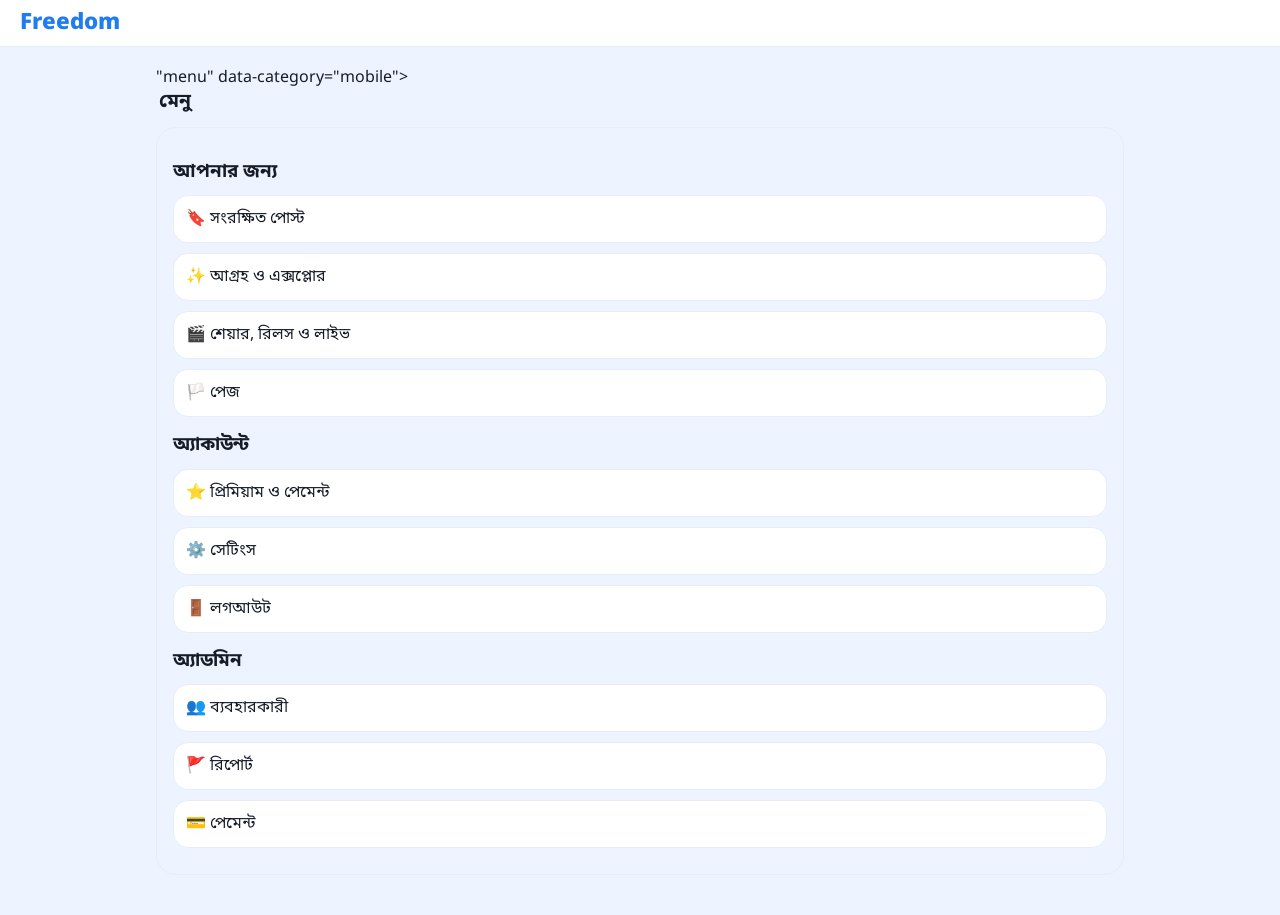
<file: index.html>
<!DOCTYPE html>
<html lang="bn">
<head>
<meta charset="UTF-8">
<meta name="viewport" content="width=device-width, initial-scale=1">
<title>Freedom | সোশ্যাল মিডিয়া প্রোটোটাইপ</title>
<link rel="preconnect" href="https://fonts.googleapis.com">
<link rel="preconnect" href="https://fonts.gstatic.com" crossorigin>
<link href="https://fonts.googleapis.com/css2?family=Noto+Sans+Bengali:wght@400;500;600;700;800&display=swap" rel="stylesheet">
<link rel="stylesheet" href="styles.css">
<script src="script.js" defer></script>
</head>
<body>
<header class="nav">
  <a class="brand" href="#/home" aria-label="Freedom হোম">Freedom</a>
  <nav class="tabs" aria-label="প্রধান মেনু">
    <a href="#/home" data-tab="home"><span aria-hidden="true">🏠</span>হোম</a>
    <a href="#/search" data-tab="search"><span aria-hidden="true">🔍</span>অনুসন্ধান</a>
    <a href="#/messages" data-tab="messages"><span aria-hidden="true">💬</span>মেসেজ</a>
    <a href="#/market" data-tab="market"><span aria-hidden="true">🛍️</span>মার্কেটপ্লেস</a>
    <a href="#/menu" data-tab="menu"><span aria-hidden="true">☰</span>মেনু</a>
  </nav>
</header>

<main class="screen-grid">
  <section class="screen-card" data-page=  <section class="screen-card" data-page="login" data-category="mobile"><h2 class="screen-header" tabindex="-1">লগইন</h2>
    <div class="phone auth">
      <p class="auth-logo">Freedom</p>
      <p class="subtle">আপনার কথা, আপনার ভাষায়</p>
      <form class="form" data-auth="login" novalidate>
        <label>ইউজারনেম বা ইমেইল<input name="lname" autocomplete="username" required></label>
        <label>পাসওয়ার্ড <button type="button" class="link-btn" data-action="showpw" aria-pressed="false">👁 দেখুন</button><input id="login-pass" name="lpass" type="password" autocomplete="current-password" required></label>
        <button class="btn primary block">লগইন</button>
      </form>
    </div></section>

  <section class="screen-card" data-page="logout" data-category="mobile"><h2 class="screen-header" tabindex="-1">লগআউট</h2>
    <div class="phone auth">
      <p class="auth-logo" aria-hidden="true">🚪</p>
      <h3><span data-user></span>, লগআউট করতে চান?</h3>
      <p class="subtle">লগআউট করলে আবার লগইন করতে হবে।</p>
      <button class="btn primary block" data-action="logout">হ্যাঁ, লগআউট করুন</button>
      <button class="btn block" data-action="back">না, ফিরে যান</button>
    </div></section>"menu" data-category="mobile"><h2 class="screen-header" tabindex="-1">মেনু</h2>
    <div class="phone"><h3>আপনার জন্য</h3>
      <a class="panel" href="#/saved">🔖 সংরক্ষিত পোস্ট</a>
      <a class="panel" href="#/interests">✨ আগ্রহ ও এক্সপ্লোর</a>
      <a class="panel" href="#/share">🎬 শেয়ার, রিলস ও লাইভ</a>
      <a class="panel" href="#/page">🏳️ পেজ</a>
      <h3>অ্যাকাউন্ট</h3>
      <a class="panel" href="#/premium">⭐ প্রিমিয়াম ও পেমেন্ট</a>
      <a class="panel" href="#/settings">⚙️ সেটিংস</a>   
      <a class="panel" href="#/logout">🚪 লগআউট</a>
      <h3>অ্যাডমিন</h3>
      <a class="panel" href="#/admin-users">👥 ব্যবহারকারী</a>
      <a class="panel" href="#/admin-reports">🚩 রিপোর্ট</a>
      <a class="panel" href="#/admin-payments">💳 পেমেন্ট</a>
    </div></section>

  <section class="screen-card" data-page="saved" data-category="mobile"><h2 class="screen-header" tabindex="-1">সংরক্ষিত পোস্ট</h2>
    <div class="phone"><div class="toprow"><button class="back" data-action="back" aria-label="পেছনে যান">←</button><strong>সংরক্ষিত পোস্ট</strong><span aria-hidden="true">🔖</span></div><div data-list="posts"></div></div></section>

  <section class="screen-card" data-page="search" data-category="mobile"><h2 class="screen-header" tabindex="-1">অনুসন্ধান ও ফলো</h2>
    <div class="phone">
      <input class="search" id="people-search" type="search" placeholder="ঢাকা খুঁজুন" aria-label="মানুষ বা পেজ খুঁজুন">
      <div class="chips" data-chips="people">
        <button class="chip active" data-action="chip" data-v="" aria-pressed="true">সব</button>
        <button class="chip" data-action="chip" data-v="মানুষ" aria-pressed="false">মানুষ</button>
        <button class="chip" data-action="chip" data-v="পেজ" aria-pressed="false">পেজ</button>
      </div>
      <div data-list="people"></div>
    </div></section>

  <section class="screen-card" data-page="interests" data-category="mobile"><h2 class="screen-header" tabindex="-1">আগ্রহ ও এক্সপ্লোর</h2>
    <div class="phone"><h3>আপনার আগ্রহ বাছুন</h3><p class="subtle">কমপক্ষে ৩টি বাছুন</p>
      <div class="grid3" id="interests" data-tiles="সংবাদ,খেলা,শিক্ষা,প্রযুক্তি,ভ্রমণ,রান্না" data-pick></div>
      <p class="notice" id="interest-note" role="status"></p>
      <button class="btn primary block" data-action="next">পরবর্তী</button>
      <h3>এক্সপ্লোর</h3><div class="grid3" data-tiles="ঢাকা,ভ্রমণ,খাবার,সংবাদ,ছবি,ভিডিও"></div>
    </div></section>

  <section class="screen-card" data-page="page" data-category="mobile"><h2 class="screen-header" tabindex="-1">পেজ প্রোফাইল ও পেজ তৈরি</h2>
    <div class="phone"><div class="photo"></div>
      <h3><span id="page-name">বাংলা ফুড কর্নার</span> <span class="badge" aria-label="যাচাইকৃত">✓</span></h3>
      <p class="subtle">রেস্তোরাঁ · অনুসারী ১৮.৫ হাজার · পোস্ট ১১২</p>
      <div class="split"><button class="btn primary" data-action="follow" data-k="profile">ফলো করুন</button><button class="btn" data-action="toast" data-msg="মেসেজ বক্স খোলা হচ্ছে…">মেসেজ</button></div>
      <h3>পেজ তৈরি করুন</h3>
      <form class="form" data-form="page" data-ok="পেজ তৈরি হয়েছে" novalidate>
        <label>পেজের নাম<input name="pname" placeholder="পেজের নাম" required></label>
        <label>ধরন<select name="ptype" required><option value="">ধরন বাছুন</option><option>রেস্তোরাঁ</option><option>ব্যবসা</option></select></label>
        <label>সংক্ষিপ্ত পরিচয়<textarea name="pbio" placeholder="আপনার পেজ সম্পর্কে"></textarea></label>
        <button class="btn primary">পেজ তৈরি করুন</button>
      </form>
    </div></section>

  <section class="screen-card" data-page="premium" data-category="mobile"><h2 class="screen-header" tabindex="-1">প্রিমিয়াম ও পেমেন্ট</h2>
    <div class="phone"><h3>আমার প্রিমিয়াম</h3>
      <div class="panel"><span class="badge">✓</span> <strong>সক্রিয় · বার্ষিক</strong><p id="expiry">মেয়াদ শেষ: ২০ ডিসেম্বর ২০২৬</p></div>
      <button class="btn primary block" data-action="renew">নবায়ন করুন</button>
      <button class="btn block" data-action="history" aria-expanded="false" aria-controls="history">পেমেন্টের ইতিহাস</button>
      <div id="history" class="hidden"></div>
    </div></section>

  <section class="screen-card" data-page="messages" data-category="mobile"><h2 class="screen-header" tabindex="-1">মেসেজ</h2>
    <div class="phone"><div class="toprow"><button class="back" data-action="back" aria-label="পেছনে যান">←</button><strong>নতুন মেসেজ</strong><span aria-hidden="true">⌕</span></div>
      <input class="search" id="friend-search" type="search" placeholder="বন্ধু খুঁজুন" aria-label="বন্ধু খুঁজুন">
      <div data-list="friends"></div>
      <p class="subtle">চ্যাট: <strong id="chat-to">ফারহানা</strong></p>
      <div class="chat" id="chat" aria-live="polite"><p class="bubble">হ্যালো! আজকের ছবি দেখে নিন।</p></div>
      <form class="msg-form" data-form="chat" novalidate><input name="msg" placeholder="মেসেজ লিখুন" aria-label="মেসেজ লিখুন" autocomplete="off" required><button class="btn primary">পাঠান</button></form>
    </div></section>

  <section class="screen-card" data-page="market" data-category="mobile"><h2 class="screen-header" tabindex="-1">মার্কেটপ্লেস</h2>
    <div class="phone"><h3>মার্কেটপ্লেস</h3>
      <input class="search" id="market-search" type="search" placeholder="পণ্য খুঁজুন" aria-label="পণ্য খুঁজুন">
      <div class="chips" data-chips="market">
        <button class="chip active" data-action="chip" data-v="" aria-pressed="true">সব</button>
        <button class="chip" data-action="chip" data-v="ইলেকট্রনিক্স" aria-pressed="false">ইলেকট্রনিক্স</button>
        <button class="chip" data-action="chip" data-v="ফ্যাশন" aria-pressed="false">ফ্যাশন</button>
      </div>
      <a class="btn block" href="#/sell">পণ্য বিক্রি করুন</a>
      <div class="grid2" data-list="market"></div>
    </div></section>

  <section class="screen-card" data-page="sell" data-category="mobile"><h2 class="screen-header" tabindex="-1">পণ্য যোগ করুন</h2>
    <div class="phone"><h3>পণ্য বিক্রি করুন</h3>
      <form class="form" data-form="listing" data-ok="পণ্য মার্কেটপ্লেসে যোগ হয়েছে" novalidate>
        <label>শিরোনাম<input name="ltitle" placeholder="পণ্যের নাম" required></label>
        <label>দাম (৳)<input name="lprice" type="number" min="1" placeholder="দাম" required></label>
        <label>ক্যাটাগরি<select name="lcat" required><option value="">ক্যাটাগরি বাছুন</option><option>ইলেকট্রনিক্স</option><option>ফ্যাশন</option><option>অন্যান্য</option></select></label>
        <label>এলাকা<input name="larea" placeholder="এলাকা" required></label>
        <label>বিবরণ<textarea name="ldesc" placeholder="পণ্যের বিবরণ"></textarea></label>
        <button class="btn primary">পোস্ট করুন</button>
      </form>
    </div></section>

  <section class="screen-card" data-page="settings" data-category="mobile"><h2 class="screen-header" tabindex="-1">সেটিংস</h2>
    <div class="phone">
      <div class="row"><span class="avatar"></span><div class="details"><strong>সাদিয়া রহমান</strong><small>@sadiarahman · ব্যক্তিগত অ্যাকাউন্ট</small></div></div>
      <h3>নিরাপত্তা</h3>
      <div class="toggle-row">দুই ধাপের যাচাই <button class="switch" role="switch" data-action="toggle" data-setting="twofa" aria-label="দুই ধাপের যাচাই"></button></div>
      <div class="toggle-row">লগইন সতর্কতা <button class="switch" role="switch" data-action="toggle" data-setting="alert" aria-label="লগইন সতর্কতা"></button></div>
      <div class="toggle-row">ডেটা সেভার <button class="switch" role="switch" data-action="toggle" data-setting="saver" aria-label="ডেটা সেভার"></button></div>
      <h3>গোপনীয়তা ও নোটিফিকেশন</h3>
      <div class="form">
        <label>প্রোফাইল দৃশ্যমানতা<select data-setting="vis"><option>বন্ধুরা</option><option>সর্বজনীন</option><option>শুধু আমি</option></select></label>
        <label>পোস্ট কারা দেখবে<select data-setting="see"><option>সর্বজনীন</option><option>বন্ধুরা</option><option>শুধু আমি</option></select></label>
      </div>
      <div class="toggle-row">নোটিফিকেশন <button class="switch" role="switch" data-action="toggle" data-setting="notif" aria-label="নোটিফিকেশন"></button></div>
      <h3>ডিসপ্লে</h3>
      <div class="toggle-row">ডার্ক মোড <button class="switch" role="switch" data-action="toggle" data-setting="dark" aria-label="ডার্ক মোড"></button></div>
      <button class="btn primary block" data-action="save">সংরক্ষণ করুন</button>
    </div></section>

  <section class="screen-card" data-page="share" data-category="mobile"><h2 class="screen-header" tabindex="-1">শেয়ার, রিলস ও লাইভ</h2>
    <div class="phone"><h3>শেয়ার করুন</h3>
      <button class="panel" data-action="toast" data-msg="আপনার ফিডে শেয়ার হয়েছে">↗ আপনার ফিডে শেয়ার</button>
      <button class="panel" data-action="toast" data-msg="মেসেজে পাঠানো হয়েছে">✉ মেসেজে পাঠান</button>
      <button class="panel" data-action="copy">▣ লিংক কপি করুন</button>
      <h3>রিলস</h3><div class="photo green" style="height:150px"></div>
      <div class="metrics"><button class="act" data-action="like" data-n="3200" aria-pressed="false">♡ ৩,২০০</button><span>💬 ৮৯০</span><span>↗ ১,১০০</span></div>
      <h3>লাইভ শুরু করুন</h3>
      <div class="form"><label>লাইভের শিরোনাম<input id="live-title" value="সন্ধ্যার গল্প"></label>
        <button class="btn primary block" data-action="live">লাইভ শুরু করুন</button>
        <p class="notice" id="live-state" role="status"></p></div>
    </div></section>

  <section class="screen-card" data-page="admin-users" data-category="desktop"><h2 class="screen-header" tabindex="-1">অ্যাডমিন · ব্যবহারকারী</h2>
    <div class="desktop-window"><aside class="sidebar" data-nav="ব্যবহারকারী"></aside>
      <div class="admin-main"><input class="search" id="user-search" type="search" placeholder="ব্যবহারকারী খুঁজুন" aria-label="ব্যবহারকারী খুঁজুন">
        <table class="table"><thead><tr><th>নাম</th><th>ইউজারনেম</th><th>অবস্থা</th><th>অ্যাকশন</th></tr></thead><tbody data-list="users"></tbody></table></div></div></section>

  <section class="screen-card" data-page="admin-reports" data-category="desktop"><h2 class="screen-header" tabindex="-1">অ্যাডমিন · রিপোর্ট</h2>
    <div class="desktop-window"><aside class="sidebar" data-nav="রিপোর্ট"></aside>
      <div class="admin-main"><h3>রিপোর্ট পর্যালোচনা</h3>
        <table class="table"><thead><tr><th>পোস্ট</th><th>কারণ</th><th>রিপোর্টকারী</th><th>অ্যাকশন</th></tr></thead><tbody data-list="reports"></tbody></table></div></div></section>

  <section class="screen-card" data-page="admin-payments" data-category="desktop"><h2 class="screen-header" tabindex="-1">অ্যাডমিন · পেমেন্ট</h2>
    <div class="desktop-window"><aside class="sidebar" data-nav="পেমেন্ট"></aside>
      <div class="admin-main"><div class="stat-grid" id="pay-stats"></div>
        <table class="table"><thead><tr><th>ব্যবহারকারী</th><th>প্ল্যান</th><th>পরিমাণ</th><th>অবস্থা</th></tr></thead><tbody data-list="pays"></tbody></table></div></div></section>

  <section class="screen-card" data-page="home" data-category="mobile"><h2 class="screen-header" tabindex="-1">হোম</h2>
    <div class="desktop-window block">
      <form class="msg-form" data-form="feed" data-ok="পোস্ট প্রকাশিত হয়েছে" novalidate><input name="ftext" placeholder="আপনার মনে কী আছে?" aria-label="নতুন পোস্ট লিখুন" autocomplete="off" required><button class="btn primary">পোস্ট করুন</button></form>
      <div id="feed"></div>
      <div class="footer">গোপনীয়তা নীতি · ব্যবহারের শর্ত · কনটেন্ট নীতিমালা</div>
    </div></section>
</main>

<div id="toast" class="toast" role="status" aria-live="polite"></div>
</body>
</html>
</file>
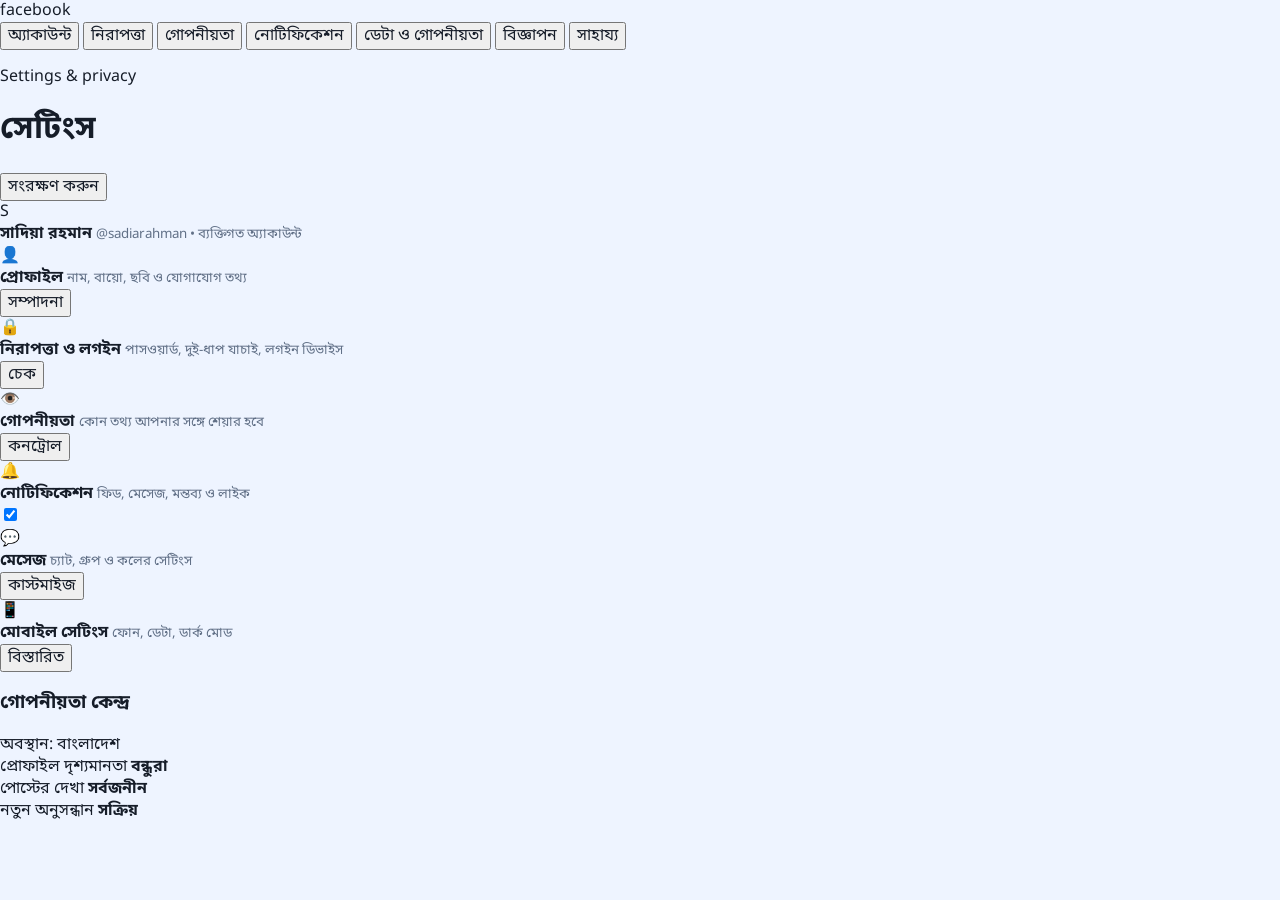
<file: settings.html>
<!DOCTYPE html>
<html lang="bn">
  <head>
    <meta charset="UTF-8" />
    <meta name="viewport" content="width=device-width, initial-scale=1.0" />
    <title>Freedom | Facebook-style Settings</title>
    <link rel="preconnect" href="https://fonts.googleapis.com" />
    <link rel="preconnect" href="https://fonts.gstatic.com" crossorigin />
    <link href="https://fonts.googleapis.com/css2?family=Noto+Sans+Bengali:wght@400;500;600;700;800&display=swap" rel="stylesheet" />
    <link rel="stylesheet" href="styles.css" />
  </head>
  <body class="settings-page">
    <div class="settings-shell">
      <aside class="settings-sidebar">
        <div class="settings-brand">facebook</div>

        <nav class="settings-nav" aria-label="Settings navigation">
          <button class="settings-link active">অ্যাকাউন্ট</button>
          <button class="settings-link">নিরাপত্তা</button>
          <button class="settings-link">গোপনীয়তা</button>
          <button class="settings-link">নোটিফিকেশন</button>
          <button class="settings-link">ডেটা ও গোপনীয়তা</button>
          <button class="settings-link">বিজ্ঞাপন</button>
          <button class="settings-link">সাহায্য</button>
        </nav>
      </aside>

      <main class="settings-main">
        <header class="settings-header">
          <div>
            <p class="eyebrow">Settings &amp; privacy</p>
            <h1>সেটিংস</h1>
          </div>
          <button class="action-btn">সংরক্ষণ করুন</button>
        </header>

        <section class="settings-panel">
          <div class="profile-summary">
            <div class="profile-avatar">S</div>
            <div>
              <strong>সাদিয়া রহমান</strong>
              <small>@sadiarahman • ব্যক্তিগত অ্যাকাউন্ট</small>
            </div>
          </div>

          <div class="settings-card">
            <div class="settings-row">
              <div class="settings-left">
                <span class="icon-box">👤</span>
                <div>
                  <strong>প্রোফাইল</strong>
                  <small>নাম, বায়ো, ছবি ও যোগাযোগ তথ্য</small>
                </div>
              </div>
              <button class="small-btn">সম্পাদনা</button>
            </div>

            <div class="settings-row">
              <div class="settings-left">
                <span class="icon-box">🔒</span>
                <div>
                  <strong>নিরাপত্তা ও লগইন</strong>
                  <small>পাসওয়ার্ড, দুই-ধাপ যাচাই, লগইন ডিভাইস</small>
                </div>
              </div>
              <button class="small-btn">চেক</button>
            </div>

            <div class="settings-row">
              <div class="settings-left">
                <span class="icon-box">👁️</span>
                <div>
                  <strong>গোপনীয়তা</strong>
                  <small>কোন তথ্য আপনার সঙ্গে শেয়ার হবে</small>
                </div>
              </div>
              <button class="small-btn">কনট্রোল</button>
            </div>
          </div>

          <div class="settings-card">
            <div class="settings-row">
              <div class="settings-left">
                <span class="icon-box">🔔</span>
                <div>
                  <strong>নোটিফিকেশন</strong>
                  <small>ফিড, মেসেজ, মন্তব্য ও লাইক</small>
                </div>
              </div>
              <label class="toggle-wrap">
                <input type="checkbox" checked />
                <span class="toggle-slider"></span>
              </label>
            </div>

            <div class="settings-row">
              <div class="settings-left">
                <span class="icon-box">💬</span>
                <div>
                  <strong>মেসেজ</strong>
                  <small>চ্যাট, গ্রুপ ও কলের সেটিংস</small>
                </div>
              </div>
              <button class="small-btn ghost">কাস্টমাইজ</button>
            </div>

            <div class="settings-row">
              <div class="settings-left">
                <span class="icon-box">📱</span>
                <div>
                  <strong>মোবাইল সেটিংস</strong>
                  <small>ফোন, ডেটা, ডার্ক মোড</small>
                </div>
              </div>
              <button class="small-btn ghost">বিস্তারিত</button>
            </div>
          </div>

          <div class="settings-card">
            <div class="row-header">
              <h3>গোপনীয়তা কেন্দ্র</h3>
              <span>অবস্থান: বাংলাদেশ</span>
            </div>

            <div class="privacy-stack">
              <div class="privacy-item">
                <span>প্রোফাইল দৃশ্যমানতা</span>
                <strong>বন্ধুরা</strong>
              </div>
              <div class="privacy-item">
                <span>পোস্টের দেখা</span>
                <strong>সর্বজনীন</strong>
              </div>
              <div class="privacy-item">
                <span>নতুন অনুসন্ধান</span>
                <strong>সক্রিয়</strong>
              </div>
            </div>
          </div>
        </section>
      </main>
    </div>
  </body>
</html>
</file>
<file: styles.css>
:root{--bg:#eef4ff;--card:#fff;--soft:#f8faff;--chip:#eef2f8;--text:#161d29;--muted:#617087;--line:#e7edf5;--blue:#1f7cf1;--on:#fff;--green:#14945e;--red:#d84444;--gold:#e9b644;color-scheme:light;font-family:"Noto Sans Bengali","Segoe UI",sans-serif}
[data-theme=dark]{--bg:#0f1624;--card:#172033;--soft:#1c2740;--chip:#243049;--text:#e8edf6;--muted:#9aa8bf;--line:#2b3850;--blue:#5aa2ff;--on:#0b1220;--green:#3ec98a;--red:#ff7a7a;color-scheme:dark}
*{box-sizing:border-box}
body{margin:0;min-height:100vh;background:var(--bg);color:var(--text)}
button,input,select,textarea{font:inherit;color:inherit}
button{cursor:pointer}
:focus-visible{outline:3px solid var(--blue);outline-offset:2px}
.hidden{display:none!important}

/* navigation */
.nav{position:sticky;top:0;z-index:5;display:flex;align-items:center;gap:16px;padding:8px 20px;background:var(--card);border-bottom:1px solid var(--line)}
.brand{font-weight:800;font-size:1.4rem;color:var(--blue);text-decoration:none}
.tabs{display:flex;gap:4px;margin:0 auto}
.tabs a{display:flex;flex-direction:column;align-items:center;gap:2px;min-width:92px;padding:6px 10px;border-radius:10px;color:var(--muted);text-decoration:none;font-size:.75rem;font-weight:700}
.tabs a.on{color:var(--blue);background:var(--chip)}
.back{border:0;background:none;font-size:1.2rem;padding:0 6px}

/* buttons */
.btn,.mini-btn{border:1px solid var(--line);border-radius:999px;background:var(--card);padding:9px 15px;font-weight:700}
.btn.primary,.mini-btn.primary,.mini-btn.following{background:var(--blue);color:var(--on);border-color:var(--blue)}
.btn{border-radius:11px;padding:10px 14px}
.btn.primary.following{background:var(--chip);color:var(--blue);border-color:var(--line)}
.btn.block{display:block;width:100%;margin-top:10px;text-align:center;text-decoration:none;color:inherit}
.btn.primary.block{color:var(--on)}
.mini-btn{padding:7px 10px;font-size:.78rem}
.act{border:0;background:none;padding:2px 4px}
.act.on{color:var(--red);font-weight:700}

/* layout */
.screen-grid{max-width:1000px;margin:auto;padding:20px 16px 40px}
.screen-card{display:none;max-width:680px;margin:0 auto}
.screen-card.active{display:block}
.screen-card[data-category=desktop]{max-width:none}
.screen-card{background:var(--card);border:1px solid var(--line);border-radius:22px;padding:16px;box-shadow:0 12px 30px #18263c14}
.screen-header{font-size:1.2rem;margin:0 0 12px 3px}
.screen-header:focus{outline:none}
.phone,.desktop-window{min-height:470px;border:1px solid var(--line);border-radius:20px;background:var(--bg);padding:16px;overflow:hidden}
.phone h3{margin:16px 0 10px;line-height:1.35}
.subtle,small{color:var(--muted)}
.row,.post-head,.metrics,.split,.toprow,.toggle-row{display:flex;align-items:center;gap:10px}
.row,.toggle-row,.toprow,.metrics{justify-content:space-between}
.split .btn{flex:1}
.toprow{padding-bottom:12px;border-bottom:1px solid var(--line);margin-bottom:12px}
.grid3,.grid2{display:grid;gap:8px}
.grid3{grid-template-columns:repeat(3,1fr)}
.grid2{grid-template-columns:repeat(2,1fr)}

/* content */
.avatar{width:42px;height:42px;border-radius:50%;background:linear-gradient(135deg,#d9eaff,#8fb8f7);flex:none}
.avatar.alt{background:linear-gradient(135deg,#ffe1c9,#f2ae7b)}
.avatar.gold{background:linear-gradient(135deg,#ffe7a7,#e9b644)}
.post,.panel,.product{background:var(--card);border:1px solid var(--line);border-radius:15px;padding:12px;margin:10px 0}
button.panel,a.panel{display:block;width:100%;text-align:left;text-decoration:none;color:inherit}
.post p{margin:8px 0}
.post-head div:nth-child(2){flex:1}
.post-head strong,.person-row strong{display:block}
.photo{height:110px;border-radius:12px;background:linear-gradient(135deg,#d6e5ff,#91b9f4,#f7c9a9);margin:10px 0}
.photo.green{background:linear-gradient(135deg,#d9f0d7,#80c99b,#fbe2b5)}
.metrics{color:var(--muted);font-size:.82rem}
.chips{display:flex;gap:7px;flex-wrap:wrap;margin:10px 0}
.chip{border:0;padding:6px 11px;background:var(--chip);border-radius:999px;font-size:.8rem;color:var(--muted)}
.chip.active{background:#e5f0ff;color:#1565c0;font-weight:700}
.person-row{display:flex;align-items:center;gap:10px;padding:10px 2px;border-bottom:1px solid var(--line)}
button.person-row{width:100%;background:none;border:0;border-bottom:1px solid var(--line);text-align:left}
.details{flex:1}
.tile{min-height:76px;border:2px solid transparent;border-radius:12px;background:linear-gradient(135deg,#d9e8ff,#a6c5f3);color:#16314f;display:grid;place-items:center;padding:6px;font-weight:700;text-align:center}
.tile.on{border-color:var(--blue);background:#cfe3ff}
.badge{display:inline-grid;place-items:center;width:22px;height:22px;border-radius:50%;background:var(--gold);color:#fff;font-size:.8rem;font-weight:800}
.status{color:var(--green);font-weight:700}
.status.fail{color:var(--red)}
.notice{font-size:.82rem;color:var(--muted);margin:10px 0;grid-column:1/-1}

/* forms */
.search,.form input,.form select,.form textarea,.msg-form input{display:block;width:100%;border:1px solid var(--line);border-radius:12px;padding:10px 12px;background:var(--card);margin:6px 0 12px}
.search{border-radius:999px}
.form label{display:block;font-size:.82rem;font-weight:700;color:var(--muted)}
.form textarea{min-height:70px}
.invalid{border-color:var(--red)!important}
.msg-form{display:flex;gap:8px;align-items:center;margin:8px 0}
.msg-form input{margin:0}
.switch{width:42px;height:24px;border:0;border-radius:99px;background:#8895aa;position:relative;padding:0;flex:none}
.switch::after{content:"";position:absolute;width:18px;height:18px;left:3px;top:3px;border-radius:50%;background:#fff;transition:left .2s}
.switch.on{background:var(--blue)}
.switch.on::after{left:21px}
.toggle-row{border:1px solid var(--line);border-radius:11px;padding:12px;margin:9px 0;background:var(--card)}

/* chat & toast */
.chat{display:flex;flex-direction:column;gap:6px;margin:10px 0;max-height:150px;overflow:auto}
.bubble{margin:0;padding:8px 12px;border-radius:14px;background:var(--chip);max-width:80%;align-self:flex-start}
.bubble.me{background:var(--blue);color:var(--on);align-self:flex-end}
.toast{position:fixed;left:50%;bottom:24px;transform:translate(-50%,20px);background:#172033;color:#fff;padding:10px 18px;border-radius:12px;box-shadow:0 8px 24px #0006;opacity:0;pointer-events:none;transition:.25s;z-index:9}
.toast.show{opacity:1;transform:translate(-50%,0)}

/* desktop screens */
.desktop-window{display:flex;padding:0;min-height:410px}
.desktop-window.block{display:block;padding:14px}
.sidebar{width:145px;background:var(--soft);padding:12px;flex:none}
.sidebar strong{display:block;margin:4px 0 18px;color:var(--blue)}
.side-item{display:block;text-decoration:none;padding:8px;border-radius:8px;color:var(--muted);font-size:.8rem}
.side-item.active{background:var(--chip);color:var(--blue);font-weight:700}
.admin-main{padding:14px;min-width:0;flex:1;overflow:auto}
.table{width:100%;border-collapse:collapse;font-size:.78rem}
.table td,.table th{text-align:left;padding:9px 6px;border-bottom:1px solid var(--line)}
.table th{color:var(--muted);background:var(--soft)}
.stat-grid{display:grid;grid-template-columns:repeat(3,1fr);gap:8px;margin-bottom:10px}
.metric-card{background:var(--card);border:1px solid var(--line);border-radius:15px;padding:12px}
.metric-card strong{display:block;font-size:1.05rem;margin-top:5px}
.hero{padding:28px 18px;text-align:center;background:linear-gradient(140deg,#eef5ff,#fff6e8);border-radius:15px;color:#161d29;margin-bottom:12px}
.hero p{color:#4d5d75}
.logo{color:var(--blue)}
.footer{margin-top:14px;text-align:center;color:var(--muted);font-size:.75rem}

@media(max-width:650px){.nav{padding:8px 14px}.tabs{position:fixed;left:0;right:0;bottom:0;margin:0;justify-content:space-around;background:var(--card);border-top:1px solid var(--line);padding:4px 0 max(4px,env(safe-area-inset-bottom))}.tabs a{flex:1;min-width:0}.screen-grid{padding:14px 12px 96px}.sidebar{width:100px}.table{font-size:.7rem}.toast{bottom:84px}}
@media(prefers-reduced-motion:reduce){*{transition:none!important}}
/* login / logout */
body:not(.authed) .tabs{display:none}
.auth{text-align:center;padding:28px 20px}
.auth .form{text-align:left}
.auth-logo{margin:0 0 4px;font-size:2rem;font-weight:800;color:var(--blue)}
.auth h3{margin:8px 0}
.link-btn{float:right;border:0;background:none;padding:0;color:var(--blue);font-weight:700;font-size:.8rem}
</file>
